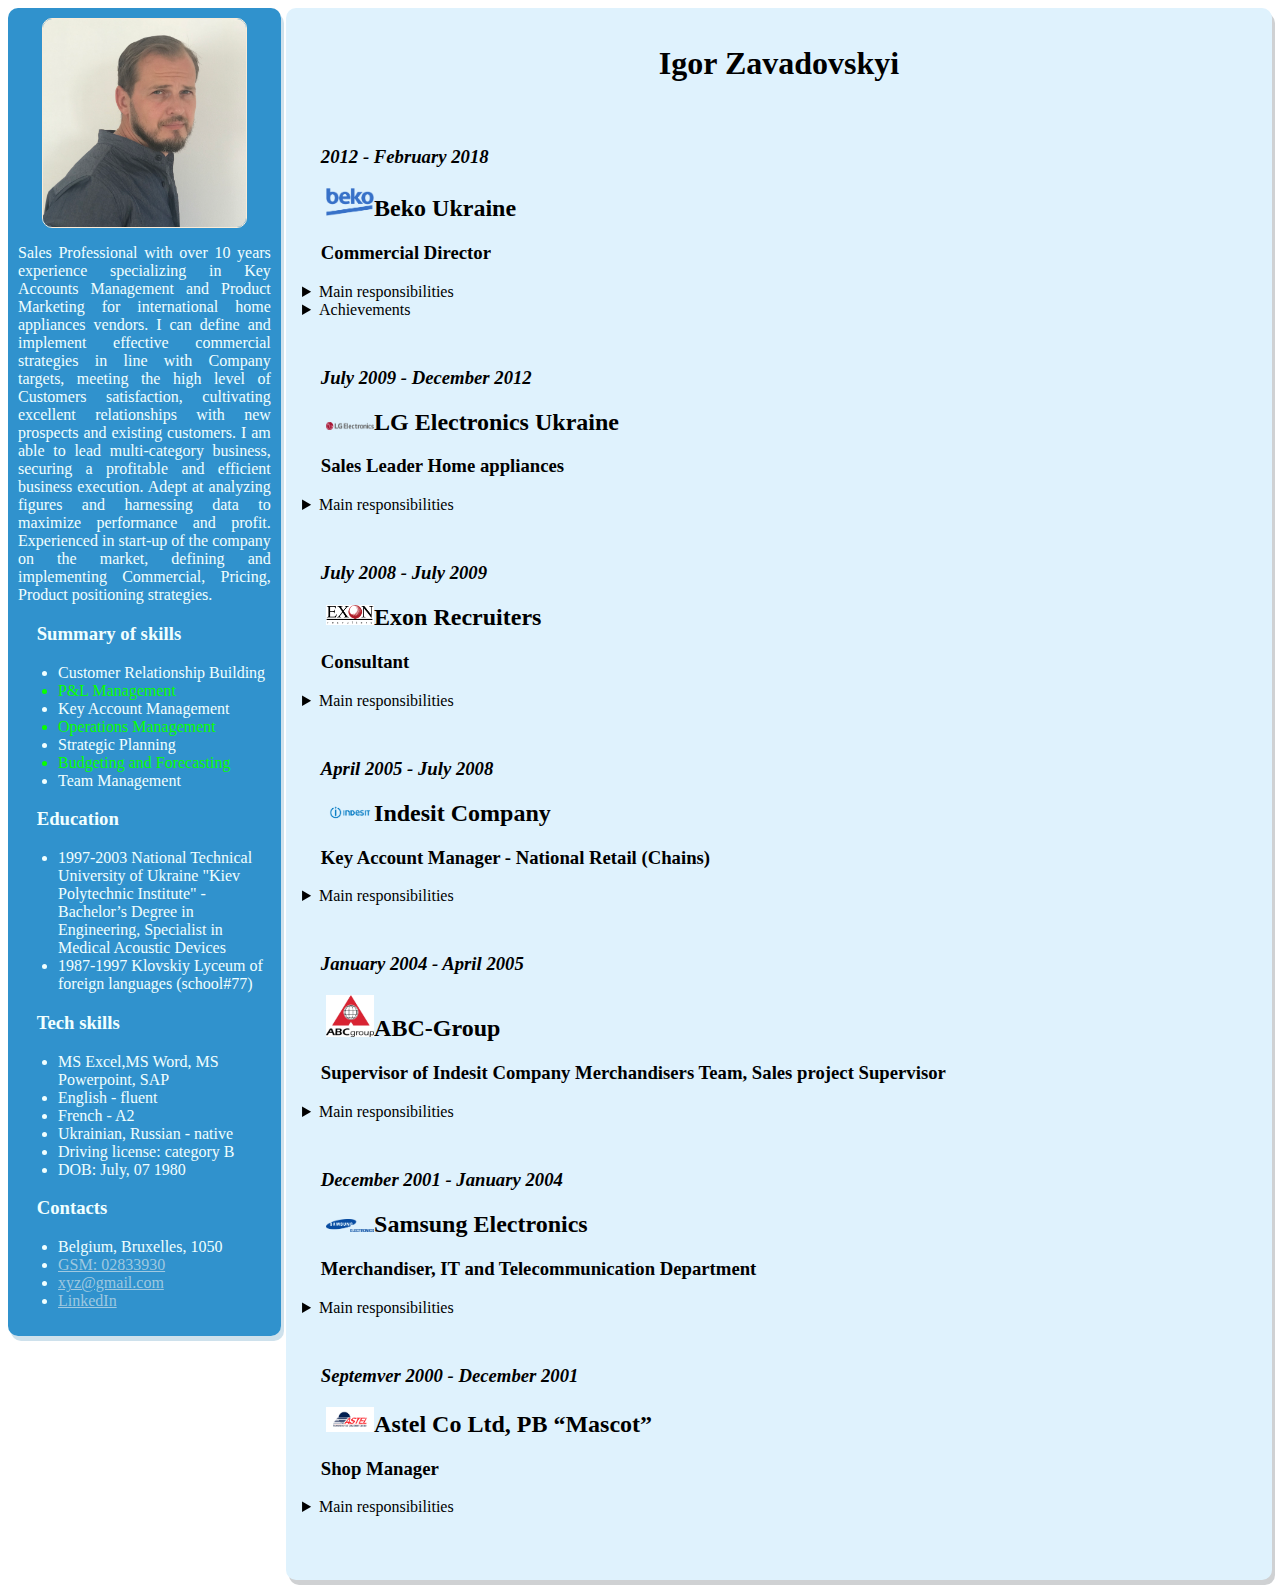
<file: Week1/index.html>
<!-- DOCTYPE html -->
<html>

<head>
<title>CV Igor Zavadovskyi</title>
<link rel="stylesheet" type="text/css" href="./css/style.css">
<meta charset="UTF-8">
</head>

<body>
<div id="background">
    <!--Side panel with general information, aligned to left-->
    <aside id="side_info">
        <div class="image">
            <a href="http://www.linkedin.com/" target="_blank"><img src="./images/izphoto.jpg" alt="Igor Zavadovskyi photo"/></a>
        </div>
        <div class="summary">
            <p>Sales Professional with over 10 years experience specializing in Key Accounts Management and Product Marketing for international home appliances vendors. I can define and implement effective commercial strategies in line with Company targets, meeting the high level of Customers satisfaction, cultivating excellent relationships with new prospects and existing customers. I am able to lead multi-category business, securing a profitable and efficient business execution. Adept at analyzing figures and harnessing data to maximize performance and profit. Experienced in start-up of the company on the market, defining and implementing Commercial, Pricing, Product positioning strategies.</p>
        </div>
        <div class="skills">
            <h3>Summary of skills</h3>
            <ul>
                <li>Customer Relationship Building</li>
                <li>P&L Management</li>
                <li>Key Account Management</li>
                <li>Operations Management</li>
                <li>Strategic Planning</li>
                <li>Budgeting and Forecasting</li>
                <li>Team Management</li>
            </ul>
        </div>
        <div class="education">
            <h3>Education</h3>
                <ul>
                    <li>1997-2003 National Technical University of Ukraine "Kiev Polytechnic Institute" - Bachelor’s Degree in Engineering, Specialist in Medical Acoustic Devices</li>
                    <li>1987-1997 Klovskiy Lyceum of foreign languages (school#77)</li>
                </ul>
            </div>
        <div class="tech_skills">
            <h3>Tech skills</h3>
            <ul>
                <li>MS Excel,MS Word, MS Powerpoint, SAP</li>
                <li>English - fluent</li>
                <li>French - A2</li>
                <li>Ukrainian, Russian - native</li>
                <li>Driving license: category B</li>
                <li>DOB: July, 07 1980</li>
            </ul>
        </div>
        <div class="contacts">
            <h3>Contacts</h3>
            <ul>
                <li>Belgium, Bruxelles, 1050</li>
                <li><a href="tel: +328844909">GSM: 02833930</a></li>
                <li><a href="mailto: xyz@gmail.com">xyz@gmail.com</a></li>
                <li><a href="http://www.linkedin.com/">LinkedIn</a></li>
            </ul>
        </div>

    </aside>

<!--Working Experience listed by companies in main container-->
<main id="exper">
    <div class="name">
        <h1>Igor Zavadovskyi</h1>
    </div>
   <div class="employer">
        <h3><em>2012 - February 2018</em></h3>
       <h2 class="company"> <img class="comp_avatar" src="./images/beko_logo.png" alt="Beko">Beko Ukraine</h2>
       <h3 class="title">Commercial Director</h3>
       <details>
           <summary>Main responsibilities</summary>
       <ul>
           <li>Country Sales and Channel strategies preparation in accordance with Arcelik Group strategies</li>
           <li>Preparation and implementation of Annual Sales budget</li>
           <li>Development of business with major accounts (listing strategic products into matrix, achieving sell in/out targets, control of distribution, sell-out activities planning, orders, monthly forecasting and budget planning and control)</li>
           <li>Coordination of Sales department and Product marketing, trade marketing teams and regional managers’ activity to achieve targets with assigned Partners</li>
           <li>Retail and wholesales channels pricing strategy development and management</li>
           <li>Monthly sales planning and forecasting analysis</li>
           <li>Cooperation with Marketing and logistics teams in terms of sales volumes forecast budgeting, ordering and marketing planning</li>
           <li>Negotiations with Customers</li>
           <li>Coordination and initiation of new product definitions</li>
           <li>Audit of National Retail Chains shops in terms of price monitoring, competitors’ activities analysis etc.</li>
           <li>Follow the transactions (leads, billings, orders, contracts), control payments from Key Account Clients</li>
           <li>Planning and supervising of promo activities with Partners</li>
           <li>Management of Sales representatives, coaching and development</li>
           <li>Take necessary actions and implement tactics to reach Company KPIs: OP, Models efficiency, Market share, Price index, Weighted distribution
            </li>
       </ul>
        </details>
        <details>
       <summary>Achievements</summary>
       <ul>
           <li>Proposed and implemented sales and marketing strategy resulted in Market share increased to the level of 8,7% from 0,5% in 2 years</li>
           <li>Effective sales team was created and coached</li>
           <li>No.2 position in terms of In-House share was gained in the biggest Nationa retail chain in the country</li>
           <li>On-time action plan proposed and implemented aiming to avoid financial losses during huge currency devaluation in the country</li>
       </ul>
       </details>
   </div>
   <div class="employer">
        <h3><em>July 2009 - December 2012</em></h3>
       <h2 class="company"> <img class="comp_avatar" src="./images/lg_logo.png" alt="LG">LG Electronics Ukraine</h2>
       <h3 class="title">Sales Leader Home appliances</h3>
       <details>
           <summary>Main responsibilities</summary>
       <ul>
           <li>Developing business with major accounts (listing strategic products into matrix, achieving sell-in targets, control distribution, planning sell-out activities, orders forecasting and budget planning and control)</li>
           <li>Analyzing current business process (P&L per account per product) and developing Consumer Electronics Sales Strategy and account plans for all Ukrainian Consumer Electronics key-clients for 2010</li>
           <li>AR control</li>
           <li>Coordinating sales, product marketing, trade marketing teams and regional managers’ activity to achieve target IHS in the assigned clients </li>
        
       </ul>
       </details>
   </div>
   <div class="employer">
        <h3><em>July 2008 - July 2009</em></h3>
       <h2 class="company"> <img class="comp_avatar" src="./images/exon_logo.png" alt="Exon">Exon Recruiters</h2>
       <h3 class="title">Consultant</h3>
       <details>
            <summary>Main responsibilities</summary>
       <ul>
           <li>Business development opportunities analysis</li>
           <li>Research, negotiations and development of new customers </li>
           <li>Identifying customers’ needs and proposals of possible solutions</li>
           <li>Business conditions negotiations, agreement, contract signing</li>
           <li>Candidates search, screening to identify professional and personal skills requested for positions</li>
           <li>Payments control</li>
       </ul>
       </details>
    
   </div>
   <div class="employer">
       <h3><em>April 2005 - July 2008</em></h3>
       <h2 class="company"> <img class="comp_avatar" src="./images/indesit_logo.png" alt="Indesi">Indesit Company</h2>
       <h3 class="title">Key Account Manager - National Retail (Chains)</h3>
       <details>
            <summary>Main responsibilities</summary>
       <ul>
           <li>Supporting high level of sales in National Key Retail Accounts (Foxtrot, Eldorado, ABV Technika, Techno-Expert)</li>
           <li>Responsible for negotiations with clients</li>
           <li>Planning and supervising promo activities in Key Accounts</li>
           <li>Managing sales representatives, coaching and development</li>
           <li>Sales planning and analysis</li>
           <li>Wholesales promotion planning, analysis and support</li>
           <li>Control of payments from Customers</li>
           <li>Cooperation with logistics & marketing in terms of sales volumes forecast, budgeting and marketing planning</li>
       </ul>
       </details>
   </div>
   <div class="employer">
        <h3><em>January 2004 - April 2005</em></h3>
       <h2 class="company"> <img class="comp_avatar" src="./images/abc_logo.jpg" alt="ABC">ABC-Group</h2>
       <h3 class="title">Supervisor of Indesit Company Merchandisers Team,
            Sales project Supervisor</h3>
        <details>
            <summary>Main responsibilities</summary>
       <ul>
           <li>Managing of Merchandisers (8 sales representatives managed)</li>
           <li>Support of Marketing Department (price positioning, competitors activities etc.)</li>
           <li>Improvement of Price Control system </li>
           <li>Assistance to Trade Marketing Manager in elaboration & implementation of trade marketing plans</li>
           <li>Budgeting & development planning of Merchandisers Team </li>
           <li>Direct sales project clients sell in</li>
           <li>Search for new clients and distribution opportunities</li>
           <li>Organization of information support for potential & existing clients</li>
           <li>Short term and long term planning</li>
           <li>Direct of the transactions (leads, billings, orders, contracts)</li>

       </ul>
       </details>
   </div>
   <div class="employer">
        <h3><em>December 2001 - January 2004</em></h3>
       <h2 class="company"> <img class="comp_avatar" src="./images/se_logo.png" alt="Samsung">Samsung Electronics</h2>
       <h3 class="title">Merchandiser, IT and Telecommunication Department</h3>
       <details>
            <summary>Main responsibilities</summary>
       <ul> 
           <li>Audit of National Retail Chains shops (Unitrade, Astel, Allo) in terms of price monitoring, competitors activities analysis etc. </li>
           <li>Consumer promotions working out, preparation and their realization control </li>
           <li>Retail incentive (loyalty) programs working out, preparation & implementation </li>
           <li>POS materials working out initialization, detailed orders (with quantity & sets preparation division per outlet) preparation, placement, checking </li>
           <li>Product merchandising control </li>
           <li>Trainings & event preparations </li>
           <li>Presentations on product & promotions preparing and conducting </li>

       </ul>
       </details>
   </div>
   <div class="employer">
        <h3><em>Septemver 2000 - December 2001</em></h3>
       <h2 class="company"> <img class="comp_avatar" src="./images/astel_logo.jpg" alt="Astel">Astel Co Ltd, PB “Mascot”</h2>
       <h3 class="title">Shop Manager</h3>
       <details>
            <summary>Main responsibilities</summary>
       <ul>
           <li></li>
           <li>Sales analysis and planning   </li>  
           <li>Product range analysis, development & maintaining </li>        
           <li>Maintenance of range of goods, product ordering</li>
           <li>Price policy development </li>
           <li>VIP -clients programs development & support</li>
           <li>Motivation, and performance evaluation of sales assistants (6 direct subordinates)</li>
       </ul>
        </details>

   </div>
</main>

</div>
</body>

</html>
</file>
<file: Week1/css/style.css>
.background {
    background-color: rgb(226, 230, 236)
}

#side_info {
    float: left;
    width: 20%;
    background-color: rgba(13, 128, 196, 0.856);
    padding: 10px;
    color: azure;
    font-weight: 500;
    border-radius: 10px;
    border: rgba(14, 104, 156, 0.856);
    box-shadow: 3px 5px rgba(11, 104, 158, 0.2);
}

.summary {
    text-align: justify;
}

.skills li:nth-child(2n) {
    color: rgb(9, 255, 0);
  
}

#exper {
    padding: 1em;
    border-radius: 10px;
    border: rgba(65, 73, 78, 0.856);
    box-shadow: 3px 5px rgba(15, 27, 34, 0.2);
    margin-left: 22%;
    background-color: rgb(223, 242, 253);
 
}

.comp_avatar {
    width: 2em;
}

.image img {
    position: relative;
    width: 80%;
    border: solid 1px antiquewhite;
    border-radius: 10px;
    display: block;
    margin: auto;
}

.image:hover {
    opacity: 0.7;
}

.contacts a {
    color: rgba(179, 210, 228, 0.856)
}

a:hover {
    color: rgb(243, 220, 222)
}

h1 {
    text-align: center;
    margin-bottom: 2em;
}

.employer {
    border-bottom: 5px;
    margin-bottom: 3em;
}

.employer h2, h3 {
    padding-left: 1em;
}



.employer ul, h4 {
    padding-left: 5em;
}

@media only screen and (max-width: 767px) {
        display: flex;
        flex-direction: column;
        align-content: stretch;
        
    }
</file>
